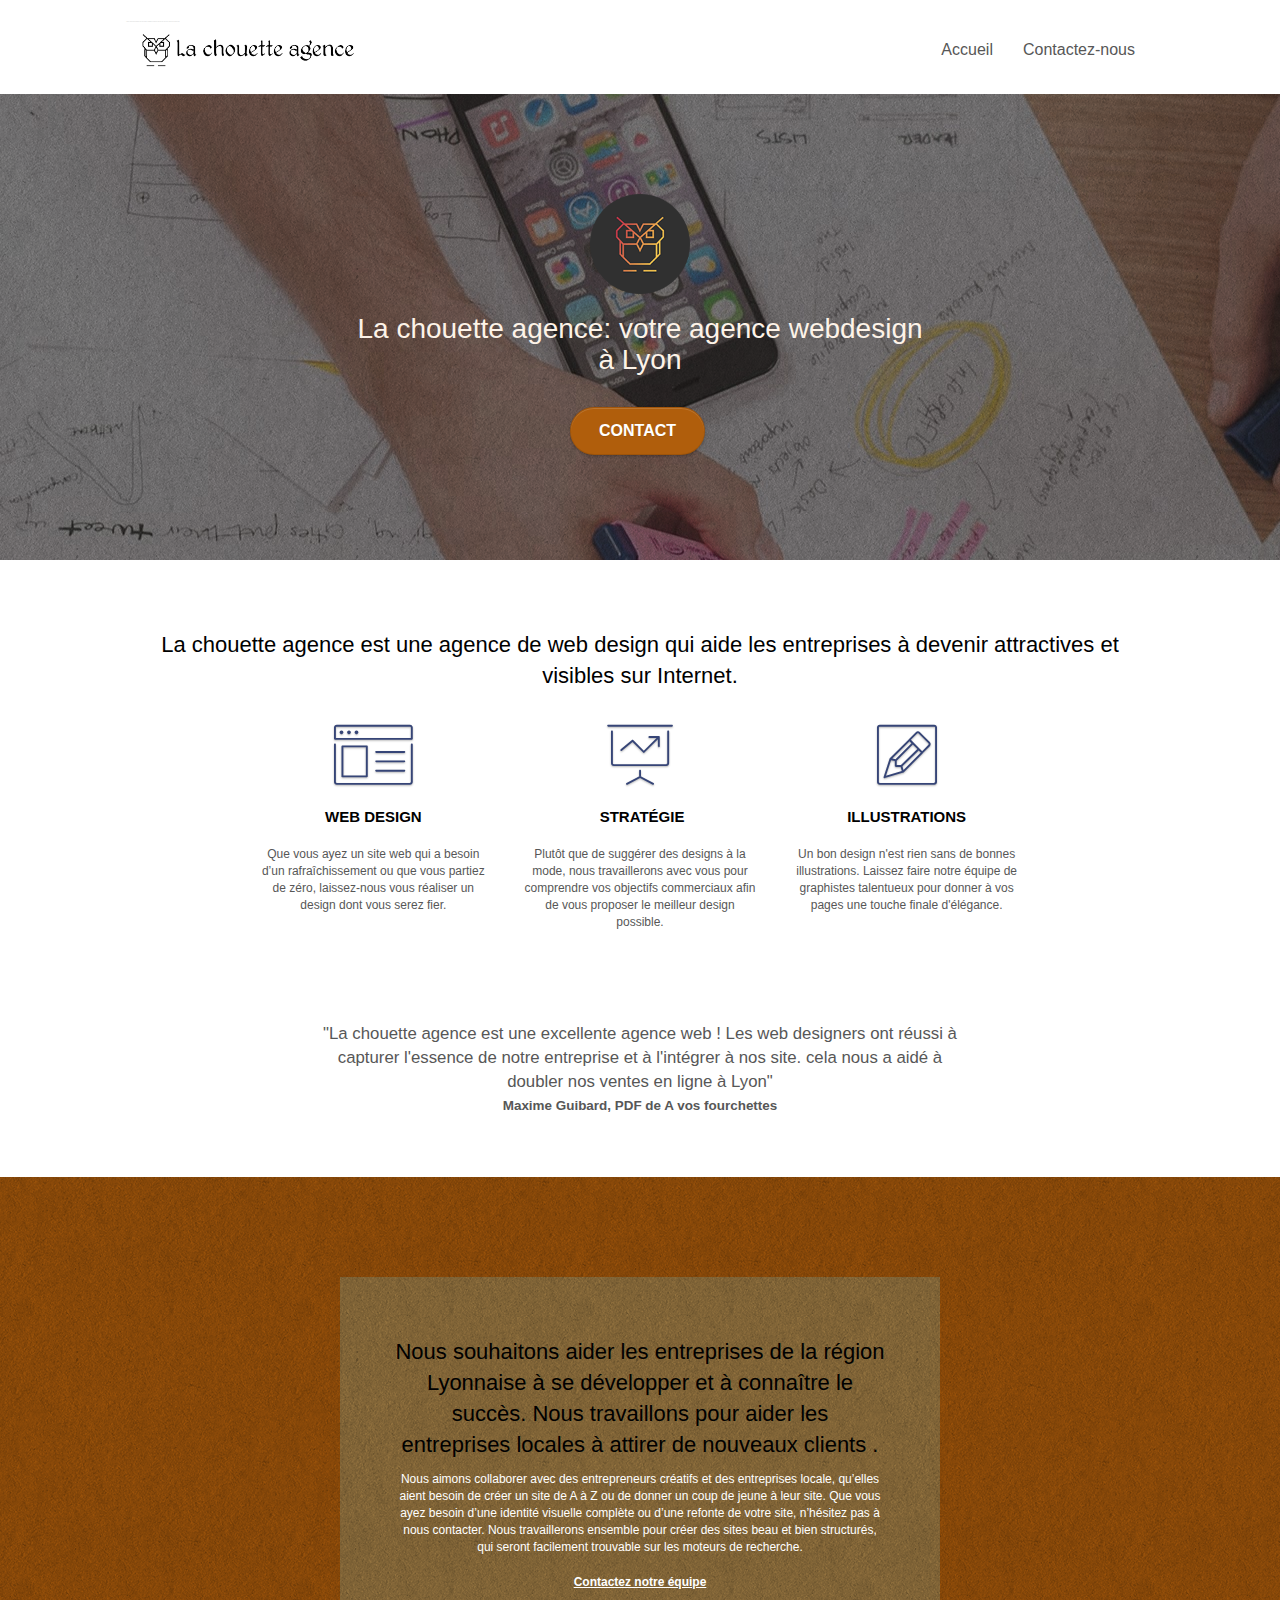
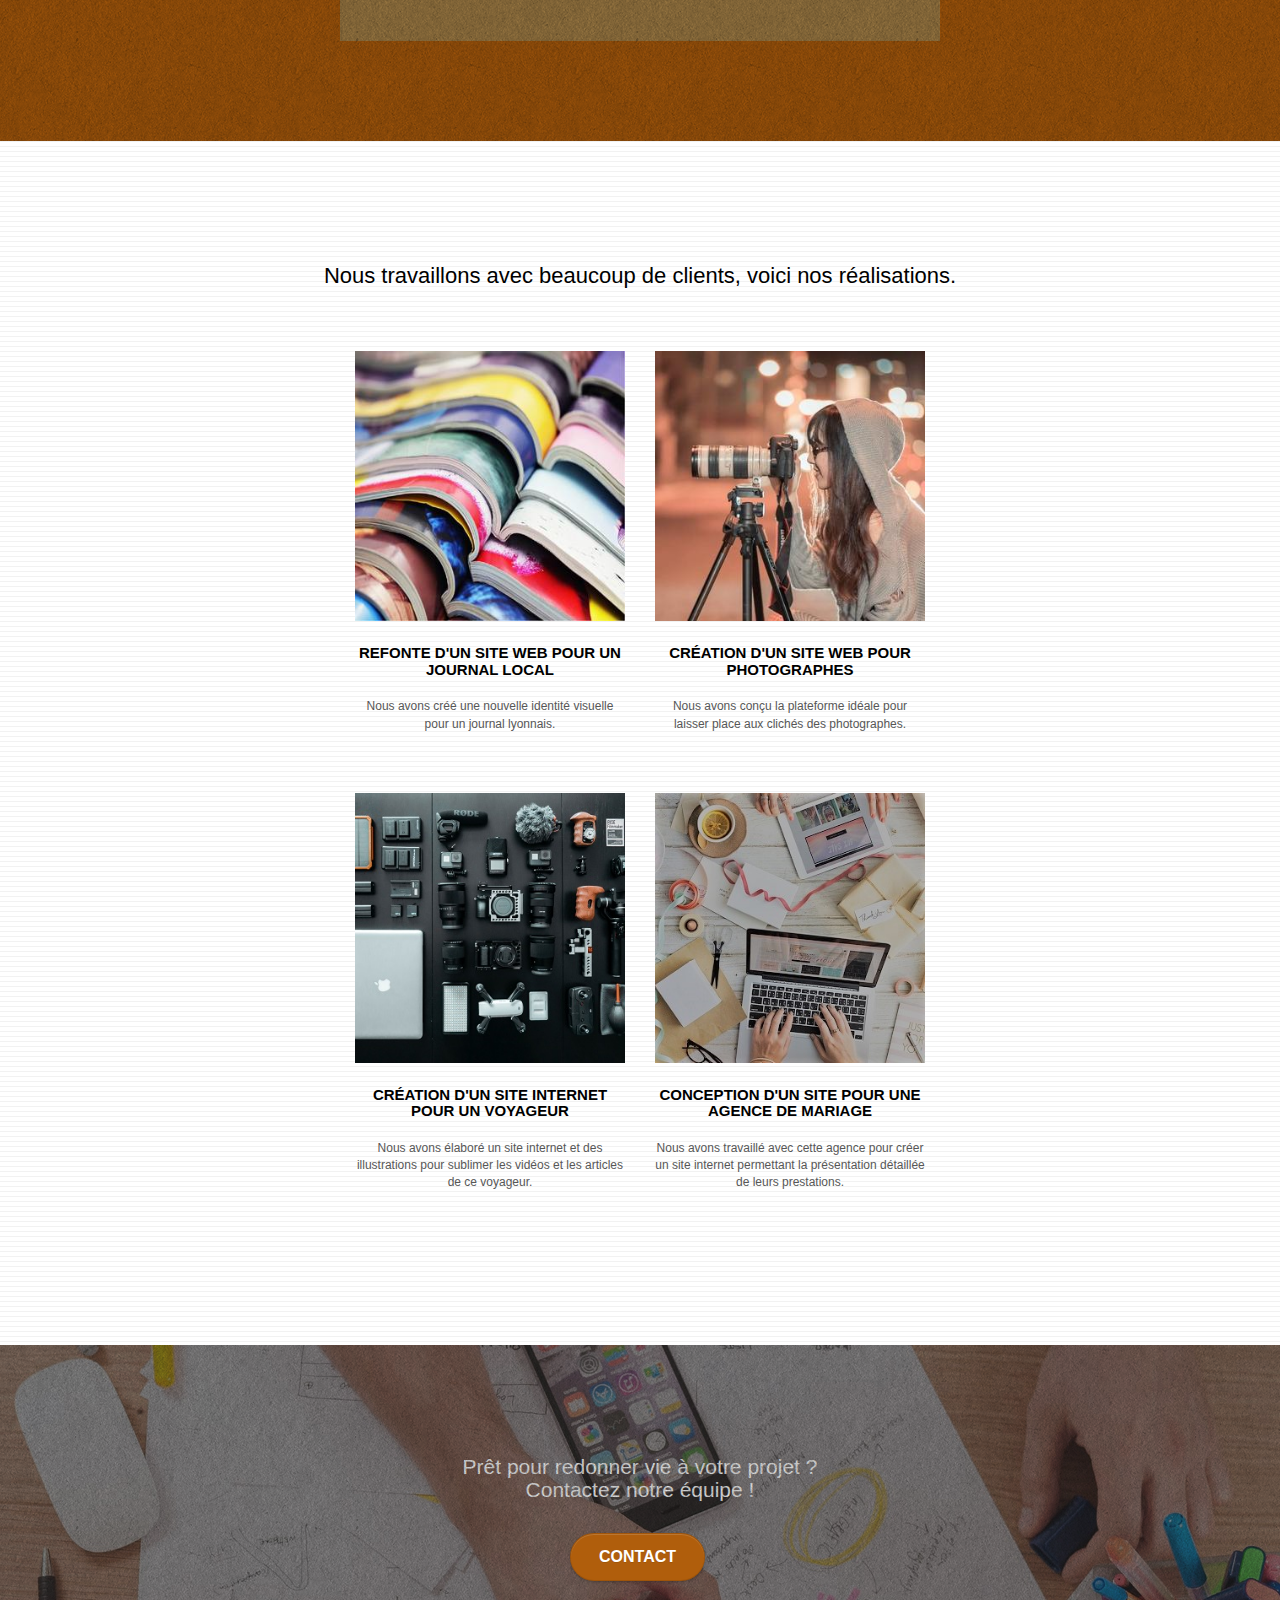
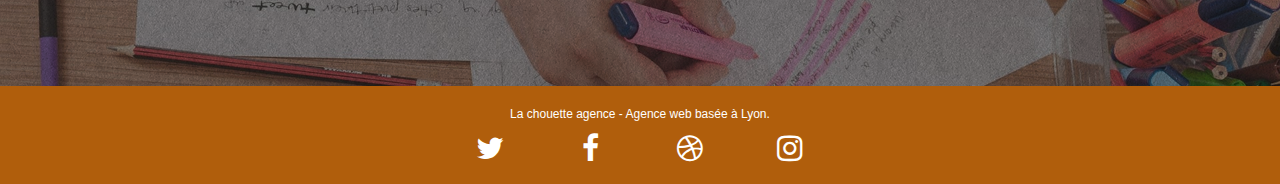
<file: index.html>
<!doctype html>
<html lang="fr">
<head>
    <meta charset="utf-8">
    <meta name="keywords" content="seo, google, site web, site internet, agence design paris, agence design, agence design,agence design,agence design,agence design,agence design,agence design,agence design,agence design">
    <meta name="description" content="La chouette agence est une agence de web design qui aide les entreprises à devenir attractives et visible sur le web: web design, stratégie, illustrations. ">
    <meta name="viewport" content="width=device-width, initial-scale=1.0, viewport-fit=cover">
    <link rel="shortcut icon" type="image/png" href="favicon.ico">
    <!--référencement Facebook-->
    <meta property="og:title" content="Accueil - La chouette agence" />
    <meta property="og:url" content="https://www.facebook.com/" />
    <meta property="og:image" content="https://www.google.com/search?q=la+chouette+agence&sxsrf=ALeKk02Lg6ZyuvHokqwPxP4NcD6nWVPdQA:1594025511080&source=lnms&tbm=isch&sa=X&ved=2ahUKEwit2-bin7jqAhUirXEKHc86BOcQ_AUoA3oECA8QBQ&biw=940&bih=593#imgrc=lWsNv-TvPUJAeM" />
    <meta property="og:description" content="La chouette agence est une agence de web design qui aide les entreprises à devenir attractives et visible sur le web: web design, stratégie, illustrations."/>
    <meta property="og:type" content="website" />
    <!--référencement twitter-->
    <meta name="twitter:card" content="summary" />
    <meta name="twitter:title" content="La Chouette Agence">
    <meta name="twitter:url" content="https://twitter.com/home"/>
    <meta name="twitter:description" content="La chouette agence est une agence de web design qui aide les entreprises à devenir attractives et visible sur le web: web design, stratégie, illustrations."/>
    <meta name="twitter:image" content="https://www.google.com/search?q=la+chouette+agence&sxsrf=ALeKk02Lg6ZyuvHokqwPxP4NcD6nWVPdQA:1594025511080&source=lnms&tbm=isch&sa=X&ved=2ahUKEwit2-bin7jqAhUirXEKHc86BOcQ_AUoA3oECA8QBQ&biw=940&bih=593#imgrc=lWsNv-TvPUJAeM">

	<link rel="stylesheet" type="text/css" href="./css/bootstrap.min.css">
	<link rel="stylesheet" type="text/css" href="style.css">
	<link rel="stylesheet" type="text/css" href="./css/font-awesome.min.css">
	<link rel="stylesheet" type="text/css" href="./css/et-line.min.css">

	<script src="./js/jquery-2.1.0.min.js" defer></script>
	<script src="./js/bootstrap.min.js" defer></script>
	<script src="./js/blocs.min.js" defer></script>
	<script src="./js/jquery.touchSwipe.min.js" defer></script>
	<script src="./js/gmaps.min.js" defer></script>

    <title>La Chouette Agence - Accueil</title>

    
<!-- Analytics -->
 
<!-- Analytics END -->
    
</head>
<body>
<!-- Principal conteneur -->
<div class="page-container">
    
<!-- bloc-0 -->
<div class="bloc bgc-white l-bloc " id="bloc-0">
	<div class="container bloc-sm">

		<nav class="navbar row">
			<div class="navbar-header">
				<div class="keywords" style="color:#cccccc;font-size:1px;">Agence web à paris, stratégie web, web design, illustrations, design de site web, site web, web, internet, site internet, site</div>
				<a class="navbar-brand" href="index.html"><img src="img/la-chouette-agence-min.png" alt="paris web design logo agence web meilleure agence" height="40" title="logo la chouette agence"/></a>
				<button id="nav-toggle" type="button" class="ui-navbar-toggle navbar-toggle" data-toggle="collapse" data-target=".navbar-1">
					<span class="sr-only">Toggle navigation</span><span class="icon-bar"></span><span class="icon-bar"></span><span class="icon-bar"></span>
				</button>
			</div>
			<div class="collapse navbar-collapse navbar-1 special-dropdown-nav">
				<ul class="site-navigation nav navbar-nav">
					<li>
						<a href="index.html" title="lien page accueil">Accueil</a>
					</li>
					<li>
					</li>
					<li>
						<a href="contact.html" title="lien page contact">Contactez-nous</a>
					</li>
				</ul>
			</div>
		</nav>
	</div>
</div>
<!-- bloc-0 END -->

<!-- bloc-1-presentation -->
<div class="bloc bgc-dark-slate-blue bg-banniere d-bloc bg-t-edge bloc-bg-texture texture-paper b-parallax" id="bloc-1-hero">
	<div class="container bloc-lg">
		<div class="row tight-width-whitespace">
			<div class="col-sm-12">
				<img src="img/logo-min.png" class="center-block image-resize-mode" width="100" alt="La chouette agence, agence web paris, création logo paris" />
				<h1 class="text-center hero-bloc-text tc-white ">
					La chouette agence: votre agence webdesign à Lyon
				</h1>
				<div class="text-center">
					<a href="contact.html" class="btn btn-lg btn-clean btn-rd cta-hero btn-atomic-tangerine" id="cta-hero" title="page contact">Contact</a>
				</div>
			</div>
		</div>
	</div>
</div>
<!-- bloc-1-presentation END -->

<!-- bloc-2-services -->
<div class="bloc bgc-white l-bloc" id="bloc-2-services">
	<div class="container bloc-md">
		<div class="row">
			<div class="col-sm-12 text-center">
				<h2>La chouette agence est une agence de web design qui aide les entreprises à devenir attractives et visibles sur Internet.</h2>
			</div>
		</div>
		<div class="row voffset-lg med-width-whitespace">
			<div class="col-sm-4">
				<div class="text-center">
					<span class="et-icon-browser sm-shadow icon-dark-slate-blue icons icon-lg"></span>
				</div>
				<h3 class="mg-md text-center">
					Web design
				</h3>
				<p class="text-center ">
					Que vous ayez un site web qui a besoin d&rsquo;un rafraîchissement ou que vous partiez de zéro, laissez-nous vous réaliser un design dont vous serez fier.
				</p>
			</div>
			<div class="col-sm-4">
				<div class="text-center">
					<span class="et-icon-presentation sm-shadow icon-dark-slate-blue icons icon-lg"></span>
				</div>
				<h3 class="mg-md text-center">
					&nbsp;Stratégie
				</h3>
				<p class="text-center ">
					Plutôt que de suggérer des designs à la mode, nous travaillerons avec vous pour comprendre vos objectifs commerciaux afin de vous proposer le meilleur design possible.<br>
				</p>
			</div>
			<div class="col-sm-4">
				<div class="text-center">
					<span class="et-icon-edit sm-shadow icon-dark-slate-blue icons icon-lg"></span>
				</div>
				<h3 class="mg-md text-center">
					Illustrations
				</h3>
				<p class="text-center ">
					Un bon design n'est rien sans de bonnes illustrations. Laissez faire notre équipe de graphistes talentueux pour donner à vos pages une touche finale d'élégance.
				</p>
			</div>
		</div>
		<div class="row voffset-lg voffset">
			<div class="col-xs-12 col-md-8 col-md-offset-2 text-center">
				<p class="temoignages">"La chouette agence est une excellente agence web ! Les web designers ont réussi à capturer l'essence de notre entreprise et à l'intégrer à nos site. cela nous a aidé à doubler nos ventes en ligne à Lyon"<br/>
				<span id="author"> Maxime Guibard, PDF de A vos fourchettes</span>
				</p>
			</div>
		</div>
	</div>
</div>
<!-- bloc-2-services END -->

<!-- bloc-3-what-i-do -->
<div class="bloc tc-white bgc-atomic-tangerine bg-presentation d-bloc bloc-bg-texture texture-paper b-parallax" id="bloc-3-what-i-do">
	<div class="container bloc-lg">
		<div class="row tight-width-whitespace black-background">
			<div class="col-sm-12">
				<h2>
					Nous souhaitons aider les entreprises de la région Lyonnaise à se développer et à connaître le succès. Nous travaillons pour aider les entreprises locales à attirer de nouveaux clients .<br>
				</h2>
				<p class="text-center white">
					Nous aimons collaborer avec des entrepreneurs créatifs et des entreprises locale, qu’elles aient besoin de créer un site de A à Z ou de donner un coup de jeune à leur site. Que vous ayez besoin d’une identité visuelle complète ou d’une refonte de votre site, n’hésitez pas à nous contacter. Nous travaillerons ensemble pour créer des sites beau et bien structurés, qui seront facilement trouvable sur les moteurs de recherche. <br><br><a class="ltc-white bold-link" href="contact.html">Contactez notre équipe</a><br>
				</p>
			</div>
		</div>
	</div>
</div>
<!-- bloc-3-what-i-do END -->

<!-- bloc-4-portfolio -->
<div class="bloc bgc-white bg-lines-h2-bg bg-repeat l-bloc" id="bloc-4-portfolio">
	<div class="container bloc-lg">
		<div class="row">
			<div class="col-sm-12 text-center">
				<h2>Nous travaillons avec beaucoup de clients, voici nos réalisations.</h2>
			</div>
		</div>
		<div class="row tight-width-whitespace portfolio-row">
			<div class="col-sm-6">
				<a href="#" data-lightbox="img/1-min.jpg" data-gallery-id="gallery-1" data-caption="Refonte d'un site web pour un journal local" data-frame="snapshot-lb"><img src="img/1-min.jpg" alt="paris web design logo agence web meilleure agence et refonte site web journal" class="img-responsive portfolio-thumb" title="refonte site web journal" /></a>
				<h3 class="mg-md text-center">
					Refonte d'un site web pour un journal local
				</h3>
				<p class="text-center">
					Nous avons créé une nouvelle identité visuelle pour un journal lyonnais.
				</p>
			</div>
			<div class="col-sm-6">
				<a href="#" data-lightbox="img/2-min.jpg" data-gallery-id="gallery-1" data-caption="Création d'un site web pour photographes" data-frame="snapshot-lb"><img src="img/2-min.jpg" class="img-responsive portfolio-thumb" alt="paris web design logo agence web meilleure agence, Création d'un site web pour photographes" title="création site web photographe" /></a>
				<h3 class="mg-md text-center">
					Création d'un site web pour photographes
				</h3>
				<p class="text-center">
					Nous avons conçu la plateforme idéale pour laisser place aux clichés des photographes.
				</p>
			</div>
		</div>
		<div class="row tight-width-whitespace portfolio-row">
			<div class="col-sm-6">
				<a href="#" data-lightbox="img/3.bmp" data-gallery-id="gallery-1" data-caption="Création d'un site internet pour un voyageur" data-frame="snapshot-lb"><img src="img/3.bmp" class="img-responsive portfolio-thumb" alt="paris web design logo agence web meilleure agence, Création d'un site web pour voyageur" title="création site web voyageur"/></a>
				<h3 class="mg-md text-center">
					Création d'un site internet pour un voyageur
				</h3>
				<p class="text-center">
					Nous avons élaboré un site internet et des illustrations pour sublimer les vidéos et les articles de ce voyageur.
				</p>
			</div>
			<div class="col-sm-6">
				<a href="#" data-lightbox="img/4.bmp" data-gallery-id="gallery-1" data-caption="Conception d'un site pour une agence de mariage" data-frame="snapshot-lb"><img src="img/4.bmp" class="img-responsive portfolio-thumb" alt="paris web design logo agence web meilleure agence, Création d'un site web pour agence de mariage" title="site web agence mariage"/></a>
				<h3 class="mg-md text-center">
					Conception d'un site pour une agence de mariage
				</h3>
				<p class="text-center">
					Nous avons travaillé avec cette agence pour créer un site internet permettant la présentation détaillée de leurs prestations.
				</p>
			</div>
		</div>
	</div>
</div>
<!-- bloc-4-portfolio END -->

<!-- bloc-5-cta -->
<div class="bloc bgc-dark-slate-blue bg-banniere d-bloc bloc-bg-texture texture-paper" id="bloc-5-cta">
	<div class="container bloc-lg">
		<div class="row">
			<h4>
				Prêt pour redonner vie à votre projet ?<br>Contactez notre équipe !
			</h4>
			<div class="col-sm-12 text-center">
				<a href="contact.html" class="btn btn-atomic-tangerine btn-clean btn-rd btn-lg cta-hero" title="page contact">Contact</a>
			</div>
		</div>
	</div>
</div>
<!-- bloc-5-cta END -->

<!-- Footer - bloc-8 -->
<div class="bloc bgc-atomic-tangerine d-bloc" id="bloc-8">
	<div class="container bloc-sm">
		<div class="row">
			<div class="col-sm-12">
				<p class="text-center white">
					La chouette agence - Agence web basée à Lyon.<br>
				</p>
				<div class="row row-no-gutters social">
					<div class="col-sm-3">
						<div class="text-center">
							<a class="social" href="https://twitter.com/la_chouette" title="lien twitter"><span class="fa fa-twitter icon-md"></span></a>
						</div>
					</div>
					<div class="col-sm-3">
						<div class="text-center">
							<a class="social" href="https://www.facebook.com/LaChouetteAgence/" title="lien facebook"><span class="fa fa-facebook icon-md"></span></a>
						</div>
					</div>
					<div class="col-sm-3">
						<div class="text-center">
							<a class="social" href="https://dribbble.com/" title="lien dribble"><span class="fa fa-dribbble icon-md"></span></a>
						</div>
					</div>
					<div class="col-sm-3">
						<div class="text-center">
							<a class="social" href="https://www.instagram.com/lachouetteagence/?hl=fr" title="lien instragram"><span class="fa fa-instagram icon-md"></span></a>
						</div>
					</div>
				</div>
			</div>
		</div>
	</div>
</div>
<!-- Footer - bloc-8 END -->

</div>
<!-- Principal conteneur END -->
    

</body>
</html>
</file>
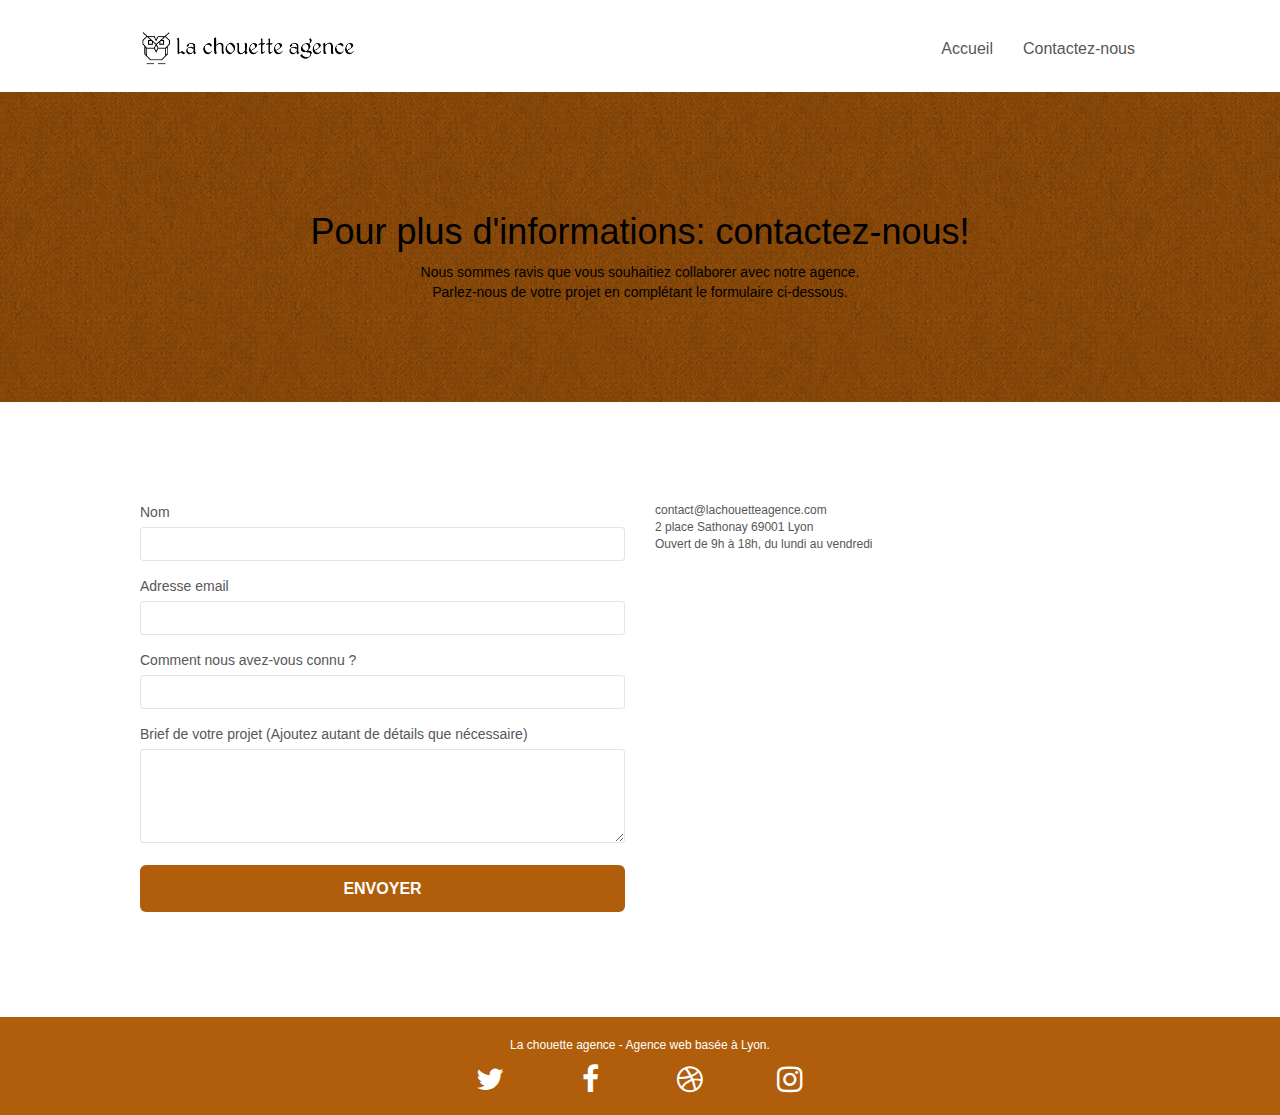
<file: contact.html>
<!doctype html>
<html lang="fr">
<head>
    <meta charset="utf-8">
    <meta name="keywords" content="Contact, Webdesign, Lyon, Création, Illustrations, Stratégie">
    <meta name="description" content="La chouette agence est une agence de web design qui aide les entreprises à devenir attractives et visible sur le web: web design, stratégie, illustrations. ">
    <meta name="viewport" content="width=device-width, initial-scale=1.0, viewport-fit=cover">
    <link rel="shortcut icon" type="image/png" href="favicon.ico">
	<!--référencement Facebook-->
    <meta property="og:title" content="Accueil - La chouette agence" />
    <meta property="og:url" content="https://www.facebook.com/" />
    <meta property="og:image" content="https://www.google.com/search?q=la+chouette+agence&sxsrf=ALeKk02Lg6ZyuvHokqwPxP4NcD6nWVPdQA:1594025511080&source=lnms&tbm=isch&sa=X&ved=2ahUKEwit2-bin7jqAhUirXEKHc86BOcQ_AUoA3oECA8QBQ&biw=940&bih=593#imgrc=lWsNv-TvPUJAeM" />
    <meta property="og:description" content="La chouette agence est une agence de web design qui aide les entreprises à devenir attractives et visible sur le web: web design, stratégie, illustrations."/>
    <meta property="og:type" content="website" />
    <!--référencement twitter-->
    <meta name="twitter:card" content="summary" />
    <meta name="twitter:title" content="La Chouette Agence">
    <meta name="twitter:url" content="https://twitter.com/home"/>
    <meta name="twitter:description" content="La chouette agence est une agence de web design qui aide les entreprises à devenir attractives et visible sur le web: web design, stratégie, illustrations."/>
    <meta name="twitter:image" content="https://www.google.com/search?q=la+chouette+agence&sxsrf=ALeKk02Lg6ZyuvHokqwPxP4NcD6nWVPdQA:1594025511080&source=lnms&tbm=isch&sa=X&ved=2ahUKEwit2-bin7jqAhUirXEKHc86BOcQ_AUoA3oECA8QBQ&biw=940&bih=593#imgrc=lWsNv-TvPUJAeM">


	<link rel="stylesheet" type="text/css" href="./css/bootstrap.min.css">
	<link rel="stylesheet" type="text/css" href="style.css">
	<link rel="stylesheet" type="text/css" href="./css/font-awesome.min.css">
	<link rel="stylesheet" type="text/css" href="./css/et-line.min.css">
	
    
	<script src="./js/jquery-2.1.0.min.js" defer></script>
	<script src="./js/bootstrap.min.js" defer></script>
	<script src="./js/blocs.min.js" defer></script>
	<script src="./js/jquery.touchSwipe.min.js" defer></script>
	<script src="./js/gmaps.min.js" defer></script>

    <title>La chouette agence - Contact</title>

    
<!-- Analytics -->
 
<!-- Analytics END -->
    
</head>
<body>
<!-- Principal conteneur -->
<div class="page-container">
    
<!-- bloc-0 -->
<div class="bloc bgc-white l-bloc " id="bloc-0">
	<div class="container bloc-sm">
		<nav class="navbar row">
			<div class="navbar-header">
				<a class="navbar-brand" href="index.html"><img src="img/la-chouette-agence-min.png" alt="atlanta web design logo" height="40" title="Logo de la Chouette Agence"/></a>
				<button id="nav-toggle" type="button" class="ui-navbar-toggle navbar-toggle" data-toggle="collapse" data-target=".navbar-1">
					<span class="sr-only">Toggle navigation</span><span class="icon-bar"></span><span class="icon-bar"></span><span class="icon-bar"></span>
				</button>
			</div>
			<div class="collapse navbar-collapse navbar-1 special-dropdown-nav">
				<ul class="site-navigation nav navbar-nav">
					<li>
						<a href="index.html" title="lien page accueil">Accueil</a>
					</li>
					<li>
						<a href="contact.html" title="lien page contact">Contactez-nous</a>
					</li>
				</ul>
			</div>
		</nav>
	</div>
</div>
<!-- bloc-0 END -->

<!-- bloc-6 -->
<div class="bloc bg-dots-bg bg-repeat bgc-atomic-tangerine d-bloc bloc-bg-texture texture-paper" id="bloc-6">
	<div class="container bloc-lg">
		<div class="row">
			<div class="col-sm-12">
				<h1>
					Pour plus d'informations: contactez-nous!
				</h1>
				<div class="p__contact">
					Nous sommes ravis que vous souhaitiez collaborer avec notre agence.<br>
					Parlez-nous de votre projet en complétant le formulaire ci-dessous.
				</div>
			</div>
		</div>
	</div>
</div>
<!-- bloc-6 END -->

<!-- bloc-7 -->
<div class="bloc bgc-white l-bloc" id="bloc-7">
	<div class="container bloc-lg">
		<div class="row">
			<div class="col-sm-6">
				<form id="form_1" novalidate success-msg="Your message has been sent." fail-msg="Sorry it seems that our mail server is not responding, Sorry for the inconvenience!">
					<div class="form-group">
						<label for="name">
							Nom
						</label>
						<input id="name" class="form-control" required />
					</div>
					<div class="form-group">
						<label for="email">
							Adresse email
						</label>
						<input id="email" class="form-control" type="email" required />
					</div>
					<div class="form-group">
						<label for="input_504">
							Comment nous avez-vous connu ?
						</label>
						<input class="form-control" type="email" required id="input_504" />
					</div>
					<div class="form-group">
						<label for="message">
							Brief de votre projet (Ajoutez autant de détails que nécessaire)<br>
						</label><textarea id="message" class="form-control" rows="4" cols="50" required></textarea>
					</div> 
					<button class="bloc-button btn btn-lg btn-block cta-hero btn-atomic-tangerine" type="submit">
						Envoyer
					</button>
				</form>
			</div>
			<div class="col-sm-6">
				<p>
					contact@lachouetteagence.com<br>2 place Sathonay 69001 Lyon<br>Ouvert de 9h à 18h, du lundi au vendredi<br>
				</p>
			</div>
		</div>
	</div>
</div>
<!-- bloc-7 END -->

<!-- ScrollToTop Button -->
<a class="bloc-button btn btn-d scrollToTop" onclick="scrollToTarget('1')"><span class="fa fa-chevron-up"></span></a>
<!-- ScrollToTop Button END-->


<!-- Footer - bloc-8 -->
<div class="bloc bgc-atomic-tangerine d-bloc" id="bloc-8">
	<div class="container bloc-sm">
		<div class="row">
			<div class="col-sm-12">
				<p class="text-center white">
					La chouette agence - Agence web basée à Lyon.<br>
				</p>
				<div class="row row-no-gutters social">
					<div class="col-sm-3">
						<div class="text-center">
							<a class="social" href="index.html"><span class="fa fa-twitter icon-md"></span></a>
						</div>
					</div>
					<div class="col-sm-3">
						<div class="text-center">
							<a class="social" href="index.html"><span class="fa fa-facebook icon-md"></span></a>
						</div>
					</div>
					<div class="col-sm-3">
						<div class="text-center">
							<a class="social" href="index.html"><span class="fa fa-dribbble icon-md"></span></a>
						</div>
					</div>
					<div class="col-sm-3">
						<div class="text-center">
							<a class="social" href="index.html"><span class="fa fa-instagram icon-md"></span></a>
						</div>
					</div>
				</div>
			</div>
		</div>
	</div>
</div>
<!-- Footer - bloc-8 END -->

</div>
<!-- Principal conteneur END -->
    

</body>
</html>
</file>
<file: style.css>
body {
    margin: 0;
    padding: 0;
    background: #FFF;
    overflow-x: hidden;
    -webkit-font-smoothing: antialiased;
    -moz-osx-font-smoothing: grayscale;
}

a,
button {
    transition: all .3s ease-in-out;
    outline: none!important;
}

a:hover {
    text-decoration: none;
    cursor: pointer;
}

#page-loading-blocs-notifaction {
    position: fixed;
    top: 0;
    bottom: 0;
    width: 100%;
    z-index: 100000;
    background: #FFFFFF url("img/pageload-spinner.gif") no-repeat center center;
}

.bloc {
    width: 100%;
    clear: both;
    background: 50% 50% no-repeat;
    padding: 0 50px;
    -webkit-background-size: cover;
    -moz-background-size: cover;
    -o-background-size: cover;
    background-size: cover;
    position: relative;
}

.bloc .container {
    padding-left: 0;
    padding-right: 0;
}

.bloc-lg {
    padding: 100px 50px;
}

.bloc-md {
    padding: 50px;
}

.bloc-sm {
    padding: 20px 50px;
}

.bg-center,
.bg-l-edge,
.bg-r-edge,
.bg-t-edge,
.bg-b-edge,
.bg-tl-edge,
.bg-bl-edge,
.bg-tr-edge,
.bg-br-edge,
.bg-repeat {
    -webkit-background-size: auto!important;
    -moz-background-size: auto!important;
    -o-background-size: auto!important;
    background-size: auto!important;
}

.bg-repeat {
    background: repeat;
}

.bg-t-edge {
    background: top no-repeat;
}

.bloc-bg-texture::before {
    content: "";
    background-size: 2px 2px;
    position: absolute;
    top: 0;
    bottom: 0;
    left: 0;
    right: 0;
}

.texture-paper::before {
    background: url("img/texture-paper.png");
    background-size: 280px 280px;
}

.b-parallax {
    background-attachment: fixed;
}

.d-bloc {
    color: rgb(255, 255, 255);
}

.d-bloc button:hover {
    color: rgb(255, 255, 255);
}

.d-bloc .icon-round,
.d-bloc .icon-square,
.d-bloc .icon-rounded,
.d-bloc .icon-semi-rounded-a,
.d-bloc .icon-semi-rounded-b {
    border-color: rgb(255, 255, 255);
}

.d-bloc .divider-h span {
    border-color: rgb(255, 255, 255);
}

.d-bloc .a-btn,
.d-bloc .navbar a,
.d-bloc .navbar-brand,
.d-bloc a .icon-sm,
.d-bloc a .icon-md,
.d-bloc a .icon-lg,
.d-bloc a .icon-xl,
.d-bloc h1 a,
.d-bloc h2 a,
.d-bloc h3 a,
.d-bloc h4 a,
.d-bloc h5 a,
.d-bloc h6 a,
.d-bloc p a {
    color: rgb(255, 255, 255);
}

.d-bloc .a-btn:hover,
.d-bloc .navbar a:hover,
.d-bloc .navbar-brand:hover,
.d-bloc a:hover .icon-sm,
.d-bloc a:hover .icon-md,
.d-bloc a:hover .icon-lg,
.d-bloc a:hover .icon-xl,
.d-bloc h1 a:hover,
.d-bloc h2 a:hover,
.d-bloc h3 a:hover,
.d-bloc h4 a:hover,
.d-bloc h5 a:hover,
.d-bloc h6 a:hover,
.d-bloc p a:hover {
    color: rgba(255, 255, 255, 1);
}

.d-bloc .navbar-toggle .icon-bar {
    background: rgba(255, 255, 255, 1);
}

.d-bloc .btn-wire,
.d-bloc .btn-wire:hover {
    color: rgba(255, 255, 255, 1);
    border-color: rgba(255, 255, 255, 1);
}

.d-bloc .panel {
    color: rgba(0, 0, 0, .5);
}

.d-bloc .panel button:hover {
    color: rgba(0, 0, 0, .7);
}

.d-bloc .panel icon {
    border-color: rgba(0, 0, 0, .7);
}

.d-bloc .panel .divider-h span {
    border-color: rgba(0, 0, 0, .1);
}

.d-bloc .panel .a-btn {
    color: rgba(0, 0, 0, .6);
}

.d-bloc .panel .a-btn:hover {
    color: rgba(0, 0, 0, 1);
}

.d-bloc .panel .btn-wire,
.d-bloc .panel .btn-wire:hover {
    color: rgba(0, 0, 0, .7);
    border-color: rgba(0, 0, 0, .3);
}

.d-bloc .panel,
.l-bloc {
    color: rgba(0, 0, 0, .5);
}

.d-bloc .panel button:hover,
.l-bloc button:hover {
    color: rgba(0, 0, 0, .7);
}

.l-bloc .icon-round,
.l-bloc .icon-square,
.l-bloc .icon-rounded,
.l-bloc .icon-semi-rounded-a,
.l-bloc .icon-semi-rounded-b {
    border-color: rgba(0, 0, 0, .7);
}

.d-bloc .panel .divider-h span,
.l-bloc .divider-h span {
    border-color: rgba(0, 0, 0, .1);
}

.d-bloc .panel .a-btn,
.l-bloc .a-btn,
.l-bloc .navbar a,
.l-bloc .navbar-brand,
.l-bloc a .icon-sm,
.l-bloc a .icon-md,
.l-bloc a .icon-lg,
.l-bloc a .icon-xl,
.l-bloc h1 a,
.l-bloc h2 a,
.l-bloc h3 a,
.l-bloc h4 a,
.l-bloc h5 a,
.l-bloc h6 a,
.l-bloc p a {
    color: rgba(0, 0, 0, .6);
}

.d-bloc .panel .a-btn:hover,
.l-bloc .a-btn:hover,
.l-bloc .navbar a:hover,
.l-bloc .navbar-brand:hover,
.l-bloc a:hover .icon-sm,
.l-bloc a:hover .icon-md,
.l-bloc a:hover .icon-lg,
.l-bloc a:hover .icon-xl,
.l-bloc h1 a:hover,
.l-bloc h2 a:hover,
.l-bloc h3 a:hover,
.l-bloc h4 a:hover,
.l-bloc h5 a:hover,
.l-bloc h6 a:hover,
.l-bloc p a:hover {
    color: rgba(0, 0, 0, 1);
}

.l-bloc .navbar-toggle .icon-bar {
    color: rgba(0, 0, 0, .6);
}

.d-bloc .panel .btn-wire,
.d-bloc .panel .btn-wire:hover,
.l-bloc .btn-wire,
.l-bloc .btn-wire:hover {
    color: rgba(0, 0, 0, .7);
    border-color: rgba(0, 0, 0, .3);
}

.voffset {
    margin-top: 30px;
}

.voffset-lg {
    margin-top: 80px;
}

.row-no-gutters {
    margin-right: 0;
    margin-left: 0;
}

.row.row-no-gutters > [class^="col-"],
.row.row-no-gutters > [class*=" col-"] {
    padding-right: 0;
    padding-left: 0;
}

#bloc-1-hero h1 {
    font-size: 2em;
}

.navbar {
    margin-bottom: 0;
    z-index: 1;
}

.navbar-brand {
    height: auto;
    padding: 3px 15px;
    font-size: 25px;
    font-weight: normal;
    font-weight: 600;
    line-height: 44px;
}

.navbar-brand img {
    max-height: 200px;
    margin: 0 5px 0 0;
    display: inline;
}

.navbar-brand img[src$=svg] {
    min-width: 100px;
}

.nav-center .navbar-brand img {
    margin: 0;
}

.navbar .nav {
    padding-top: 2px;
    margin-right: -16px;
    float: right;
    z-index: 1;
}

.nav > li {
    float: left;
    margin-top: 4px;
    font-size: 16px;
}

.navbar-nav .open .dropdown-menu > li > a {
    text-align: inherit;
}

.nav > li a:hover,
.nav > li a:focus {
    background: transparent;
}

.navbar-toggle {
    margin: 10px 10px 0 0;
    border: 0px;
}

.navbar-toggle:hover {
    background: transparent!important;
}

.navbar-toggle .icon-bar {
    background-color: rgba(0, 0, 0, .5);
    width: 26px;
}

.nav-invert .navbar .nav {
    float: left;
}

.nav-invert .navbar-header,
.nav-invert .navbar-brand {
    float: right;
    position: relative;
    z-index: 2;
}

@media (min-width: 768px) {
    .site-navigation {
        position: absolute;
        top: 50%;
        right: 20px;
        transform: translate(0, -50%);
        -webkit-transform: translateY(-50%);
    }
    .nav > li .dropdown-menu a,
    .nav > li .dropdown-menu a:hover {
        color: #484848;
    }
    .nav-invert .site-navigation {
        left: 0;
        right: 0;
    }
    .nav-center {
        text-align: center;
    }
    .nav-center .navbar-header {
        width: 100%;
    }
    .nav-center .navbar-header,
    .nav-center .navbar-brand,
    .nav-center .nav > li {
        float: none;
        display: inline-block;
    }
    .nav-center .site-navigation {
        position: relative;
        width: 100%;
        right: 0;
        margin-right: 0px;
        margin-top: 20px;
    }
    .nav-center.mini-nav .navbar-toggle {
        float: none;
        margin: 10px auto 0;
    }
}

.nav > li > .dropdown a {
    background: none!important;
    display: block;
    padding: 14px 15px;
}

nav .caret {
    margin: 0 5px;
}

.dropdown-menu .dropdown-menu {
    top: -8px;
    left: 100%;
}

.dropdown-menu .dropmenu-flow-right {
    top: 100%;
    left: 0;
    margin-left: -1px;
    border-top-left-radius: 0;
    border-top-right-radius: 0;
}

.dropdown-menu .dropdown span {
    border: 4px solid black;
    border-top-color: transparent;
    border-right-color: transparent;
    border-bottom-color: transparent;
    margin: 6px -5px 0 0!important;
    float: right;
}

.mg-md {
    margin-top: 10px;
    margin-bottom: 20px;
}

.mg-lg {
    margin-top: 10px;
    margin-bottom: 40px;
}

.btn {
    margin: 0 5px 5px 0;
}

.btn.pull-right {
    margin: 0 0 5px 5px;
}

.btn-d,
.btn-d:hover,
.btn-d:focus {
    color: #FFF;
    background: rgba(0, 0, 0, .3);
}

button {
    outline: none!important;
}

.btn-rd {
    border-radius: 40px;
}

.btn-clean {
    border: 1px solid rgba(0, 0, 0, .08);
    border-bottom-color: rgba(0, 0, 0, .1);
    text-shadow: 0 1px 0 rgba(0, 0, 1, .1);
    box-shadow: 0 1px 3px rgba(0, 0, 1, .25), inset 0 1px 0 0 rgba(255, 255, 255, .15);
}

.icon-md {
    font-size: 30px!important;
}

.icon-lg {
    font-size: 60px!important;
}

.sm-shadow {
    text-shadow: 0 1px 2px rgba(0, 0, 0, .3);
}

.panel-sq,
.panel-sq .panel-heading,
.panel-sq .panel-footer {
    border-radius: 0;
}

.panel-rd {
    border-radius: 30px;
}

.panel-rd .panel-heading {
    border-radius: 29px 29px 0 0;
}

.panel-rd .panel-footer {
    border-radius: 0 0 29px 29px;
}

.form-control {
    border-color: rgba(0, 0, 0, .1);
    box-shadow: none;
}

.scrollToTop {
    width: 40px;
    height: 40px;
    position: fixed;
    bottom: 20px;
    right: 20px;
    opacity: 0;
    z-index: 500;
    transition: all .3s ease-in-out;
}

.scrollToTop span {
    margin-top: 6px;
}

.showScrollTop {
    font-size: 14px;
    opacity: 1;
}

a[data-lightbox] {
    position: relative;
    display: block;
    text-align: center;
}

a[data-lightbox]:hover::before {
    content: "+";
    font-family: "HelveticaNeue-Light", "Helvetica Neue Light", "Helvetica Neue", Helvetica, Arial;
    font-size: 32px;
    width: 50px;
    height: 50px;
    margin-left: -25px;
    border-radius: 50%;
    background: rgba(0, 0, 0, .6);
    color: #FFF;
    font-weight: 100;
    z-index: 1;
    position: absolute;
    top: 50%;
    transform: translateY(-50%);
    -webkit-transform: translateY(-50%);
}

a[data-lightbox]:hover img {
    opacity: 0.6;
    -webkit-animation-fill-mode: none;
    animation-fill-mode: none;
}

#lightbox-modal {
    display: flex;
    align-items: center;
}

#lightbox-modal .modal-dialog {
    width: 90%;
    max-width: 900px;
    margin: 0 auto 0;
}

#lightbox-modal .modal-dialog img {
    max-height: 90vh;
    margin: 0 auto;
}

.lightbox-caption {
    padding: 20px;
    color: #FFF;
    background: rgba(0, 0, 0, .5);
    position: absolute;
    left: 15px;
    right: 15px;
    bottom: 5px;
}

.close-lightbox {
    color: #FFF;
    font-size: 30px;
    position: absolute;
    top: 20px;
    right: 20px;
    z-index: 20;
    background: rgba(0, 0, 0, .5);
    border: none;
    line-height: 30px;
    padding: 0 9px 5px;
    opacity: 0.3;
}

.close-lightbox:hover,
.next-lightbox:hover,
.prev-lightbox:hover {
    opacity: 1.0;
    color: #FFF;
}

.next-lightbox,
.prev-lightbox {
    font-size: 20px;
    color: rgba(255, 255, 255, .9);
    background: rgba(0, 0, 0, .5);
    transition: all .2s ease-in-out;
    position: absolute;
    top: 45%;
    z-index: 1;
    opacity: 0.4;
}

.next-lightbox {
    padding: 6px 8px 1px 13px;
    right: 25px;
}

.prev-lightbox {
    padding: 6px 13px 1px 10px;
    left: 25px;
}

.snapshot-lb .modal-body {
    padding-bottom: 45px;
}

.snapshot-lb .lightbox-caption {
    padding: 0;
    color: rgba(0, 0, 0, .5);
    background: none;
}

h1,
h2,
h3,
h4,
h5,
h6,
p,
label,
.btn,
a {
    font-family: "helvetica";
    font-weight: 400;
    color: #575757!important;
}

.container {
    max-width: 1000px;
}

.hero-bloc-text {
    font-size: 38px;
}

.hero-bloc-text-sub {
    font-size: 36px;
}

.statement-bloc-text {
    line-height: 26px;
    font-style: italic;
    font-size: 20px;
    text-align: center;
    font-weight: lighter;
    max-width: 520px;
    margin: auto auto auto auto;
}

p {
    font-size: 12px;
}

.tight-width-whitespace {
    max-width: 600px;
    margin: auto auto auto auto;
}

.h1 {
    font-size: 20px;
    font-family: "Open Sans";
}

.cta-hero {
    margin-top: 22px;
    color: #FFFFFF!important;
    text-transform: uppercase;
    padding: 12px 28px 12px 28px;
    font-size: 16px;
    font-weight: 700;
}

.social {
    max-width: 400px;
    margin: auto auto auto auto;
}

h2 {
    font-size: 22px;
    line-height: 1.4em;
    text-align: center;
    color: #000000!important;
}

h3 {
    font-size: 15px;
    text-transform: uppercase;
    font-weight: 700;
    color: #000000!important;
}

.med-width-whitespace {
    max-width: 800px;
    margin: auto auto auto auto;
    box-shadow: 0px 0px 0px #000000;
}

h1 {
    color: #000000!important;
    text-align: center;
}

h4 {
    color: #FFFFFF!important;
    text-align: center;
    font-size: 1.5em;
}
.p__contact{
    color: #000000;
    text-align: center;
}

.icons {
    margin-bottom: 14px;
    margin-top: 24px;
}

.white {
    color: #FFFFFF!important;
}

.portfolio-thumb {
    margin-bottom: 24px;
}

.portfolio-row {
    margin-bottom: 44px;
    margin-top: 50px;
}

.avatar {
    box-shadow: 0px 4px 9px rgba(0, 0, 0, 0.3);
}

.black-background {
    background-color: rgba(165, 147, 99, 0.7);
    padding: 40px 40px 40px 40px;
}

.bold-link {
    font-weight: 900;
    text-decoration: underline!important;
}

.bgc-white {
    background-color: #FFFFFF;
}

.bgc-dark-slate-blue {
    background-color: #364577;
}

.bgc-atomic-tangerine {
    background-color:rgb(176, 94, 12);
}

.tc-white {
    color:#FDF3E8!important;
}

.btn-atomic-tangerine {
    background:rgb(176, 94, 12);
    color: #FFFFFF!important;
}

.btn-atomic-tangerine:hover {
    background:rgb(176, 94, 12)!important;
    color: #FFFFFF!important;
}

.ltc-white {
    color: #FFFFFF!important;
}

.ltc-white:hover {
    color: #cccccc!important;
}

.ltc-atomic-tangerine {
    color:rgb(176, 94, 12)!important;
}

.ltc-atomic-tangerine:hover {
    color: rgb(176, 94, 12)!important;
}

.icon-dark-slate-blue {
    color: #364577!important;
    border-color: #364577!important;
}

.bg-dots-bg {
    background-image: url("img/dots-bg.png");
}

.bg-lines-h2-bg {
    background-image: url("img/lines-h2-bg.png");
}

.bg-banniere {
    background-image: url("img/la-chouette-agence-banniere.jpg");
}

.bg-presentation {
    background-image: url("img/image-de-presentation.webp");
}

.temoignages {
    font-size: 1.2em;
}

#author {
    font-size: 0.8em;
    font-weight: bold;
}


@media (max-width: 1024px) {
    .bloc {
        padding-left: 20px;
        padding-right: 20px;
    }
    .bloc.full-width-bloc,
    .bloc-tile-2.full-width-bloc .container,
    .bloc-tile-3.full-width-bloc .container,
    .bloc-tile-4.full-width-bloc .container {
        padding-left: 0;
        padding-right: 0;
    }
}

@media (max-width: 992px) and (min-width: 768px) {
    .navbar .nav {
        max-width: 80%
    }
    .nav-center.navbar .nav {
        max-width: 100%
    }
}

@media only screen and (min-device-width: 768px) and (max-device-width: 1024px) and (orientation: landscape) {
    .b-parallax {
        background-attachment: scroll;
    }
}

@media only screen and (min-device-width: 1024px) and (max-device-width: 1366px) and (-webkit-min-device-pixel-ratio: 1.5) {
    .b-parallax {
        background-attachment: scroll;
    }
}

@media (max-width: 991px) {
    .container {
        width: 100%;
    }
    .b-parallax {
        background-attachment: scroll;
    }
    .page-container,
    #hero-bloc {
        overflow-x: hidden;
        position: relative;
    }
    .bloc {
        padding-left: constant(safe-area-inset-left);
        padding-right: constant(safe-area-inset-right);
    }
    .bloc-group,
    .bloc-group .bloc {
        display: block;
        width: 100%;
    }
    .bloc-fill-screen .fill-bloc-top-edge,
    .bloc-fill-screen .fill-bloc-bottom-edge {
        padding: 0 20px;
        padding-left: constant(safe-area-inset-left);
        padding-right: constant(safe-area-inset-right);
    }
}

@media (max-width: 767px) {
    .page-container {
        overflow-x: hidden;
        position: relative;
    }
    h1,
    h2,
    h3,
    h4,
    h5,
    h6,
    p,
    #disqus_thread {
        padding-left: 10px!important;
        padding-right: 10px!important;
    }
    .b-parallax {
        background-attachment: scroll;
    }
    .navbar .nav {
        padding-top: 0;
        border-top: 1px solid rgba(0, 0, 0, .2);
        float: none!important;
    }
    .navbar.row {
        margin-left: 0;
        margin-right: 0;
    }
    .site-navigation {
        position: inherit;
        transform: none;
        -webkit-transform: none;
        -ms-transform: none;
    }
    .nav > li {
        margin-top: 0;
        border-bottom: 1px solid rgba(0, 0, 0, .1);
        background: rgba(0, 0, 0, .05);
        text-align: left;
        padding-left: 15px;
        width: 100%;
    }
    .nav > li:hover {
        background: rgba(0, 0, 0, .08);
    }
    .dropdown .dropdown a .caret {
        float: none;
        margin: 5px 0 0 10px!important;
        border: 4px solid black;
        border-bottom-color: transparent;
        border-right-color: transparent;
        border-left-color: transparent;
    }
    #hero-bloc .navbar .nav {
        background: rgba(0, 0, 0, .8);
    }
    #hero-bloc .navbar .nav a {
        color: rgba(255, 255, 255, .6);
    }
    .hero {
        padding: 50px 0;
    }
    .hero-nav {
        left: -1px;
        right: -1px;
    }
    .navbar-collapse {
        padding: 0;
        overflow-x: hidden;
        -webkit-box-shadow: none;
        box-shadow: none;
    }
    .navbar-brand img {
        max-height: 40px;
        width: auto;
    }
    .nav-invert .navbar-header {
        float: none;
        width: 100%;
    }
    .nav-invert .navbar-toggle {
        float: left;
        margin-left: 10px;
    }
    .bloc {
        padding-left: 0;
        padding-right: 0;
    }
    .bloc-xxl,
    .bloc-xl,
    .bloc-lg {
        padding: 40px 0;
    }
    .bloc-sm,
    .bloc-md {
        padding-left: 0;
        padding-right: 0;
    }
    .bloc-tile-2 .container,
    .bloc-tile-3 .container,
    .bloc-tile-4 .container,
    .bloc-fill-screen .fill-bloc-top-edge,
    .bloc-fill-screen .fill-bloc-bottom-edge {
        padding-left: 0;
        padding-right: 0;
    }
    .a-block {
        padding: 0 10px;
    }
    .btn-dwn {
        display: none;
    }
    .voffset {
        margin-top: 5px;
    }
    .voffset-md {
        margin-top: 20px;
    }
    .voffset-lg {
        margin-top: 30px;
    }
    form {
        padding: 5px;
    }
    .close-lightbox {
        display: inline-block;
    }
    .blocsapp-device-iphone5 {
        background-size: 216px 425px;
        padding-top: 60px;
        width: 216px;
        height: 425px;
    }
    .blocsapp-device-iphone5 img {
        width: 180px;
        height: 320px;
    }
}

@media (max-width: 400px) {
    .bloc {
        padding-left: 0;
        padding-right: 0;
    }
}

@media (max-width: 767px) {
    .bloc-mob-center-text {
        text-align: center;
    }
}
</file>
